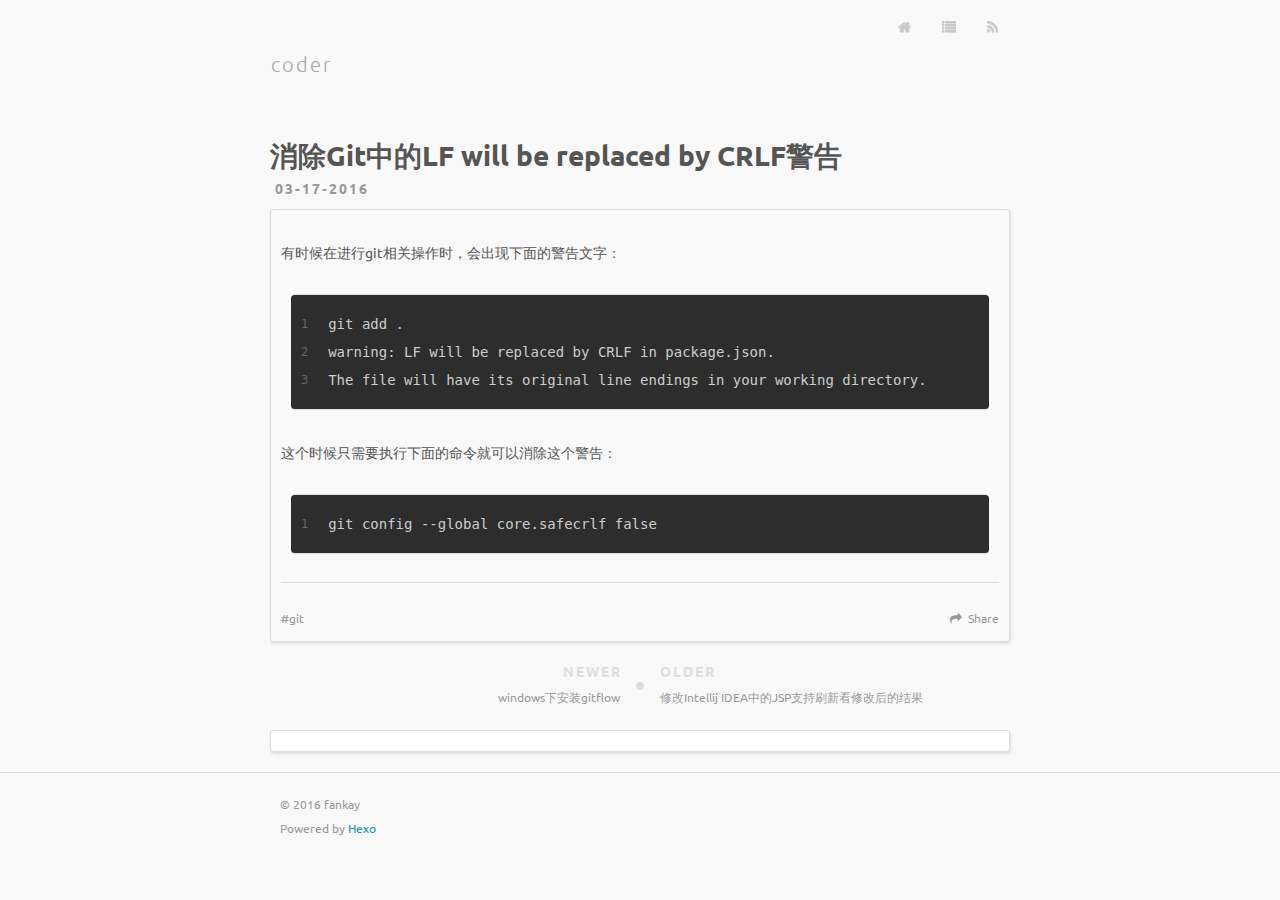
<file: 2016/03/17/消除Git中的LF-will-be-replaced-by-CRLF警告/index.html>
<!DOCTYPE html>
<html>
<head>
  <meta charset="utf-8">
  
  <title>消除Git中的LF will be replaced by CRLF警告 | coder</title>
  <meta name="viewport" content="width=device-width, initial-scale=1, maximum-scale=1">
  <meta name="description" content="有时候在进行git相关操作时，会出现下面的警告文字：123git add .warning: LF will be replaced by CRLF in package.json.The file will have its original line endings in your working directory.">
<meta property="og:type" content="article">
<meta property="og:title" content="消除Git中的LF will be replaced by CRLF警告">
<meta property="og:url" content="http://fankay.xyz/2016/03/17/消除Git中的LF-will-be-replaced-by-CRLF警告/index.html">
<meta property="og:site_name" content="coder">
<meta property="og:description" content="有时候在进行git相关操作时，会出现下面的警告文字：123git add .warning: LF will be replaced by CRLF in package.json.The file will have its original line endings in your working directory.">
<meta property="og:updated_time" content="2016-03-17T03:44:27.411Z">
<meta name="twitter:card" content="summary">
<meta name="twitter:title" content="消除Git中的LF will be replaced by CRLF警告">
<meta name="twitter:description" content="有时候在进行git相关操作时，会出现下面的警告文字：123git add .warning: LF will be replaced by CRLF in package.json.The file will have its original line endings in your working directory.">
<meta name="twitter:creator" content="@fankay">
  
    <link rel="alternative" href="/atom.xml" title="coder" type="application/atom+xml">
  
  
    <link rel="icon" href="/favicon.png">
  
  <link href="//fonts.googleapis.com/css?family=Ubuntu" rel="stylesheet" type="text/css">
  <link rel="stylesheet" href="/css/style.css">
  
</head>
<body>
  <div id="container">
    <div id="wrap">
      <header id="header">
  <div id="header-outer" class="outer">
    <div id="header-title" class="inner">
      <h1 id="logo-wrap">
        <a href="/" id="logo">coder</a>
      </h1>
      
    </div>
    <div id="header-inner" class="inner">
      <nav id="sub-nav">
        
          <a id="nav-home-icon" class="nav-icon" href="/"></a>
        
          <a id="nav-archives-icon" class="nav-icon" href="/archives"></a>
        
        
          <a id="nav-rss-link" class="nav-icon" href="/atom.xml" title="RSS Feed"></a>
        
      </nav>
    </div>
  </div>
</header>
      <div class="outer">
        <section id="main"><article id="post-消除Git中的LF-will-be-replaced-by-CRLF警告" class="article article-type-post" itemscope itemprop="blogPost">
  <div class="article-meta">
    
      <header class="article-header">
        
  
    <h1 class="article-title" itemprop="name">
      消除Git中的LF will be replaced by CRLF警告
    </h1>
  

      </header>
    
    <time class="article-date" datetime="2016-03-17T03:42:28.000Z" itemprop="datePublished">03-17-2016</time>
    
  </div>
  <div class="article-inner">
    <div class="article-entry" itemprop="articleBody">
      
        <p>有时候在进行git相关操作时，会出现下面的警告文字：<br><figure class="highlight plain"><table><tr><td class="gutter"><pre><span class="line">1</span><br><span class="line">2</span><br><span class="line">3</span><br></pre></td><td class="code"><pre><span class="line">git add .</span><br><span class="line">warning: LF will be replaced by CRLF in package.json.</span><br><span class="line">The file will have its original line endings in your working directory.</span><br></pre></td></tr></table></figure></p>
<a id="more"></a>
<p>这个时候只需要执行下面的命令就可以消除这个警告：<br><figure class="highlight plain"><table><tr><td class="gutter"><pre><span class="line">1</span><br></pre></td><td class="code"><pre><span class="line">git config --global core.safecrlf false</span><br></pre></td></tr></table></figure></p>

      
    </div>
    <footer class="article-footer">
      <a data-url="http://fankay.xyz/2016/03/17/消除Git中的LF-will-be-replaced-by-CRLF警告/" data-id="cimcvtygg00016020aju2anzm" class="article-share-link">Share</a>
      
      
  <ul class="article-tag-list"><li class="article-tag-list-item"><a class="article-tag-list-link" href="/tags/git/">git</a></li></ul>

    </footer>
  </div>
  
    
<nav id="article-nav">
  
    <a href="/2016/03/29/windows下安装gitflow/" id="article-nav-newer" class="article-nav-link-wrap">
      <strong class="article-nav-caption">Newer</strong>
      <div class="article-nav-title">
        
          windows下安装gitflow
        
      </div>
    </a>
  
  
    <a href="/2016/03/17/修改Intellij-IDEA中的JSP支持刷新看修改后的结果/" id="article-nav-older" class="article-nav-link-wrap">
      <strong class="article-nav-caption">Older</strong>
      <div class="article-nav-title">修改Intellij IDEA中的JSP支持刷新看修改后的结果</div>
    </a>
  
</nav>

  
</article>


<section id="comments">
  <!-- <div id="disqus_thread">
    <noscript>Please enable JavaScript to view the <a href="//disqus.com/?ref_noscript">comments powered by Disqus.</a></noscript>
  </div> -->
	<div class="ds-thread" data-thread-key="fankayblog" data-title="消除Git中的LF will be replaced by CRLF警告" data-url="http://fankay.xyz/2016/03/17/消除Git中的LF-will-be-replaced-by-CRLF警告/"></div>
<script type="text/javascript">
var duoshuoQuery = {short_name:"fankay"};
	(function() {
		var ds = document.createElement('script');
		ds.type = 'text/javascript';ds.async = true;
		ds.src = (document.location.protocol == 'https:' ? 'https:' : 'http:') + '//static.duoshuo.com/embed.js';
		ds.charset = 'UTF-8';
		(document.getElementsByTagName('head')[0]
		 || document.getElementsByTagName('body')[0]).appendChild(ds);
	})();
	</script>
</section>

</section>
        
      </div>
      <footer id="footer">
  
  <div class="outer">
    <div id="footer-info" class="inner">
      &copy; 2016 fankay<br>
      Powered by <a href="http://hexo.io/" target="_blank">Hexo</a>
    </div>
  </div>
</footer>

    </div>
    

<script src="//ajax.googleapis.com/ajax/libs/jquery/2.0.3/jquery.min.js"></script>


  <link rel="stylesheet" href="/fancybox/jquery.fancybox.css">
  <script src="/fancybox/jquery.fancybox.pack.js"></script>


<script src="/js/script.js"></script>
  </div>
</body>
</html>
</file>
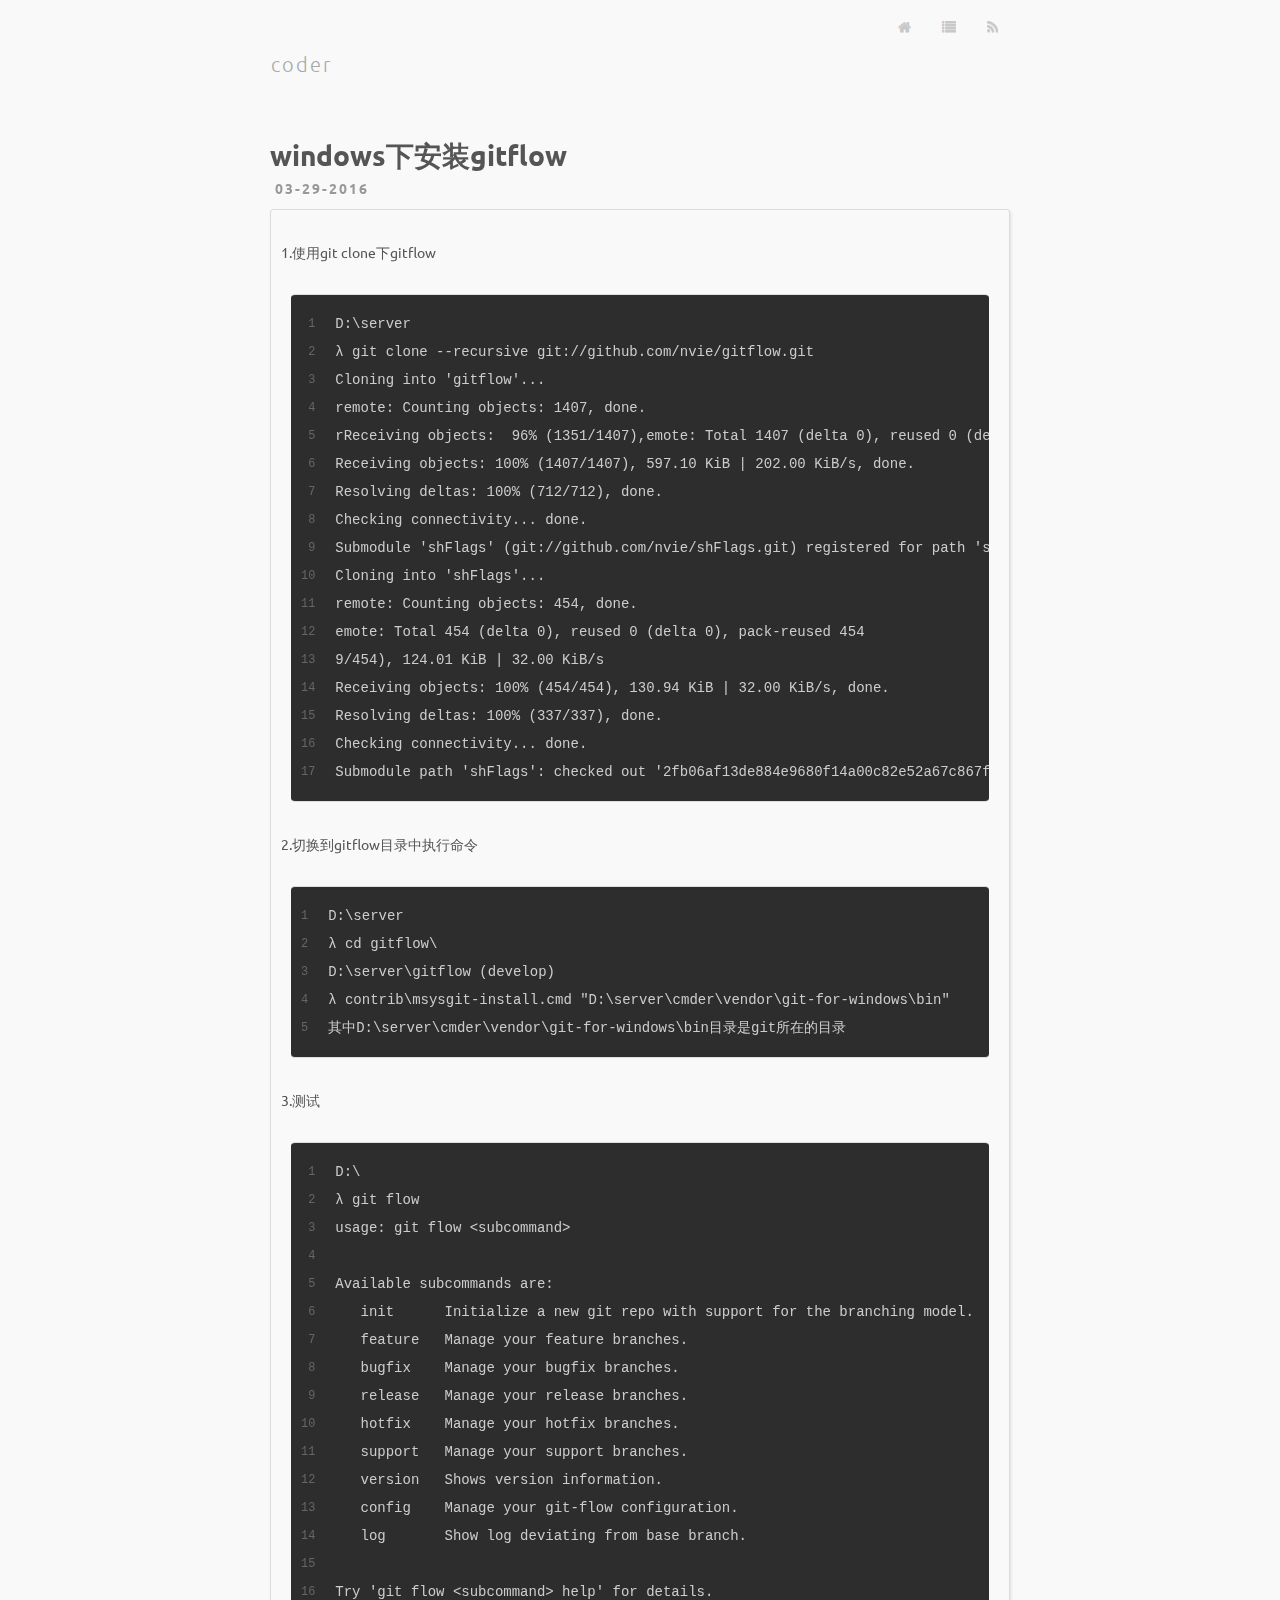
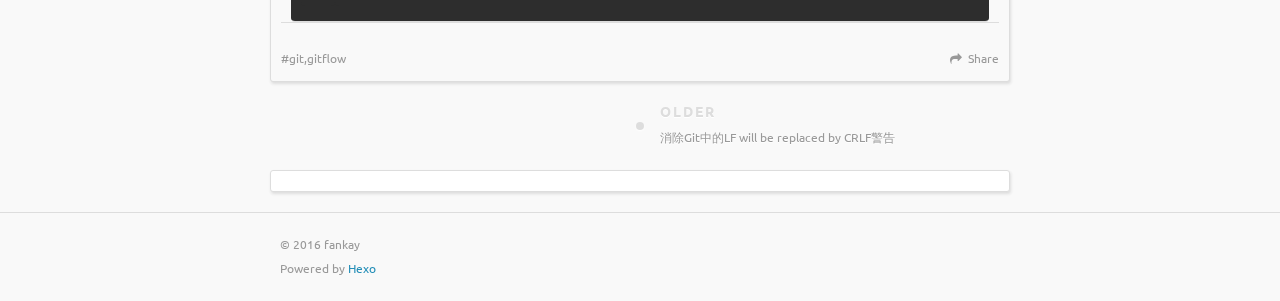
<file: 2016/03/29/windows下安装gitflow/index.html>
<!DOCTYPE html>
<html>
<head>
  <meta charset="utf-8">
  
  <title>windows下安装gitflow | coder</title>
  <meta name="viewport" content="width=device-width, initial-scale=1, maximum-scale=1">
  <meta name="description" content="1.使用git clone下gitflow
1234567891011121314151617D:\serverλ git clone --recursive git://github.com/nvie/gitflow.gitCloning into &amp;apos;gitflow&amp;apos;...remote: Counting objects: 1407, done.rReceiving obje">
<meta property="og:type" content="article">
<meta property="og:title" content="windows下安装gitflow">
<meta property="og:url" content="http://fankay.xyz/2016/03/29/windows下安装gitflow/index.html">
<meta property="og:site_name" content="coder">
<meta property="og:description" content="1.使用git clone下gitflow
1234567891011121314151617D:\serverλ git clone --recursive git://github.com/nvie/gitflow.gitCloning into &amp;apos;gitflow&amp;apos;...remote: Counting objects: 1407, done.rReceiving obje">
<meta property="og:updated_time" content="2016-03-29T03:42:41.092Z">
<meta name="twitter:card" content="summary">
<meta name="twitter:title" content="windows下安装gitflow">
<meta name="twitter:description" content="1.使用git clone下gitflow
1234567891011121314151617D:\serverλ git clone --recursive git://github.com/nvie/gitflow.gitCloning into &amp;apos;gitflow&amp;apos;...remote: Counting objects: 1407, done.rReceiving obje">
<meta name="twitter:creator" content="@fankay">
  
    <link rel="alternative" href="/atom.xml" title="coder" type="application/atom+xml">
  
  
    <link rel="icon" href="/favicon.png">
  
  <link href="//fonts.googleapis.com/css?family=Ubuntu" rel="stylesheet" type="text/css">
  <link rel="stylesheet" href="/css/style.css">
  
</head>
<body>
  <div id="container">
    <div id="wrap">
      <header id="header">
  <div id="header-outer" class="outer">
    <div id="header-title" class="inner">
      <h1 id="logo-wrap">
        <a href="/" id="logo">coder</a>
      </h1>
      
    </div>
    <div id="header-inner" class="inner">
      <nav id="sub-nav">
        
          <a id="nav-home-icon" class="nav-icon" href="/"></a>
        
          <a id="nav-archives-icon" class="nav-icon" href="/archives"></a>
        
        
          <a id="nav-rss-link" class="nav-icon" href="/atom.xml" title="RSS Feed"></a>
        
      </nav>
    </div>
  </div>
</header>
      <div class="outer">
        <section id="main"><article id="post-windows下安装gitflow" class="article article-type-post" itemscope itemprop="blogPost">
  <div class="article-meta">
    
      <header class="article-header">
        
  
    <h1 class="article-title" itemprop="name">
      windows下安装gitflow
    </h1>
  

      </header>
    
    <time class="article-date" datetime="2016-03-29T03:35:28.000Z" itemprop="datePublished">03-29-2016</time>
    
  </div>
  <div class="article-inner">
    <div class="article-entry" itemprop="articleBody">
      
        <p>1.使用git clone下gitflow</p>
<figure class="highlight plain"><table><tr><td class="gutter"><pre><span class="line">1</span><br><span class="line">2</span><br><span class="line">3</span><br><span class="line">4</span><br><span class="line">5</span><br><span class="line">6</span><br><span class="line">7</span><br><span class="line">8</span><br><span class="line">9</span><br><span class="line">10</span><br><span class="line">11</span><br><span class="line">12</span><br><span class="line">13</span><br><span class="line">14</span><br><span class="line">15</span><br><span class="line">16</span><br><span class="line">17</span><br></pre></td><td class="code"><pre><span class="line">D:\server</span><br><span class="line">λ git clone --recursive git://github.com/nvie/gitflow.git</span><br><span class="line">Cloning into &apos;gitflow&apos;...</span><br><span class="line">remote: Counting objects: 1407, done.</span><br><span class="line">rReceiving objects:  96% (1351/1407),emote: Total 1407 (delta 0), reused 0 (delta 0), pack-reused 1407 556.01 KiB | 202.00 KiB/s</span><br><span class="line">Receiving objects: 100% (1407/1407), 597.10 KiB | 202.00 KiB/s, done.</span><br><span class="line">Resolving deltas: 100% (712/712), done.</span><br><span class="line">Checking connectivity... done.</span><br><span class="line">Submodule &apos;shFlags&apos; (git://github.com/nvie/shFlags.git) registered for path &apos;shFlags&apos;</span><br><span class="line">Cloning into &apos;shFlags&apos;...</span><br><span class="line">remote: Counting objects: 454, done.</span><br><span class="line">emote: Total 454 (delta 0), reused 0 (delta 0), pack-reused 454</span><br><span class="line">9/454), 124.01 KiB | 32.00 KiB/s</span><br><span class="line">Receiving objects: 100% (454/454), 130.94 KiB | 32.00 KiB/s, done.</span><br><span class="line">Resolving deltas: 100% (337/337), done.</span><br><span class="line">Checking connectivity... done.</span><br><span class="line">Submodule path &apos;shFlags&apos;: checked out &apos;2fb06af13de884e9680f14a00c82e52a67c867f1&apos;</span><br></pre></td></tr></table></figure>
<a id="more"></a>
<p>2.切换到gitflow目录中执行命令</p>
<figure class="highlight plain"><table><tr><td class="gutter"><pre><span class="line">1</span><br><span class="line">2</span><br><span class="line">3</span><br><span class="line">4</span><br><span class="line">5</span><br></pre></td><td class="code"><pre><span class="line">D:\server          </span><br><span class="line">λ cd gitflow\        </span><br><span class="line">D:\server\gitflow (develop)  </span><br><span class="line">λ contrib\msysgit-install.cmd &quot;D:\server\cmder\vendor\git-for-windows\bin&quot;</span><br><span class="line">其中D:\server\cmder\vendor\git-for-windows\bin目录是git所在的目录</span><br></pre></td></tr></table></figure>
<p>3.测试</p>
<figure class="highlight plain"><table><tr><td class="gutter"><pre><span class="line">1</span><br><span class="line">2</span><br><span class="line">3</span><br><span class="line">4</span><br><span class="line">5</span><br><span class="line">6</span><br><span class="line">7</span><br><span class="line">8</span><br><span class="line">9</span><br><span class="line">10</span><br><span class="line">11</span><br><span class="line">12</span><br><span class="line">13</span><br><span class="line">14</span><br><span class="line">15</span><br><span class="line">16</span><br></pre></td><td class="code"><pre><span class="line">D:\                                                                           </span><br><span class="line">λ git flow                                                                    </span><br><span class="line">usage: git flow &lt;subcommand&gt;                                                  </span><br><span class="line"></span><br><span class="line">Available subcommands are:                                                    </span><br><span class="line">   init      Initialize a new git repo with support for the branching model.  </span><br><span class="line">   feature   Manage your feature branches.                                    </span><br><span class="line">   bugfix    Manage your bugfix branches.                                     </span><br><span class="line">   release   Manage your release branches.                                    </span><br><span class="line">   hotfix    Manage your hotfix branches.                                     </span><br><span class="line">   support   Manage your support branches.                                    </span><br><span class="line">   version   Shows version information.                                       </span><br><span class="line">   config    Manage your git-flow configuration.                              </span><br><span class="line">   log       Show log deviating from base branch.                             </span><br><span class="line"></span><br><span class="line">Try &apos;git flow &lt;subcommand&gt; help&apos; for details.</span><br></pre></td></tr></table></figure>

      
    </div>
    <footer class="article-footer">
      <a data-url="http://fankay.xyz/2016/03/29/windows下安装gitflow/" data-id="cimcvtyg7000060205ks8itxm" class="article-share-link">Share</a>
      
      
  <ul class="article-tag-list"><li class="article-tag-list-item"><a class="article-tag-list-link" href="/tags/git-gitflow/">git,gitflow</a></li></ul>

    </footer>
  </div>
  
    
<nav id="article-nav">
  
  
    <a href="/2016/03/17/消除Git中的LF-will-be-replaced-by-CRLF警告/" id="article-nav-older" class="article-nav-link-wrap">
      <strong class="article-nav-caption">Older</strong>
      <div class="article-nav-title">消除Git中的LF will be replaced by CRLF警告</div>
    </a>
  
</nav>

  
</article>


<section id="comments">
  <!-- <div id="disqus_thread">
    <noscript>Please enable JavaScript to view the <a href="//disqus.com/?ref_noscript">comments powered by Disqus.</a></noscript>
  </div> -->
	<div class="ds-thread" data-thread-key="fankayblog" data-title="windows下安装gitflow" data-url="http://fankay.xyz/2016/03/29/windows下安装gitflow/"></div>
<script type="text/javascript">
var duoshuoQuery = {short_name:"fankay"};
	(function() {
		var ds = document.createElement('script');
		ds.type = 'text/javascript';ds.async = true;
		ds.src = (document.location.protocol == 'https:' ? 'https:' : 'http:') + '//static.duoshuo.com/embed.js';
		ds.charset = 'UTF-8';
		(document.getElementsByTagName('head')[0]
		 || document.getElementsByTagName('body')[0]).appendChild(ds);
	})();
	</script>
</section>

</section>
        
      </div>
      <footer id="footer">
  
  <div class="outer">
    <div id="footer-info" class="inner">
      &copy; 2016 fankay<br>
      Powered by <a href="http://hexo.io/" target="_blank">Hexo</a>
    </div>
  </div>
</footer>

    </div>
    

<script src="//ajax.googleapis.com/ajax/libs/jquery/2.0.3/jquery.min.js"></script>


  <link rel="stylesheet" href="/fancybox/jquery.fancybox.css">
  <script src="/fancybox/jquery.fancybox.pack.js"></script>


<script src="/js/script.js"></script>
  </div>
</body>
</html>
</file>
<file: css/style.css>
body {
  width: 100%;
}
body:before,
body:after {
  content: "";
  display: table;
}
body:after {
  clear: both;
}
html,
body,
div,
span,
applet,
object,
iframe,
h1,
h2,
h3,
h4,
h5,
h6,
p,
blockquote,
pre,
a,
abbr,
acronym,
address,
big,
cite,
code,
del,
dfn,
em,
img,
ins,
kbd,
q,
s,
samp,
small,
strike,
strong,
sub,
sup,
tt,
var,
dl,
dt,
dd,
ol,
ul,
li,
fieldset,
form,
label,
legend,
table,
caption,
tbody,
tfoot,
thead,
tr,
th,
td {
  margin: 0;
  padding: 0;
  border: 0;
  outline: 0;
  font-weight: inherit;
  font-style: inherit;
  font-family: inherit;
  font-size: 100%;
  vertical-align: baseline;
}
body {
  line-height: 1;
  color: #000;
  background: #fff;
}
ol,
ul {
  list-style: none;
}
table {
  border-collapse: separate;
  border-spacing: 0;
  vertical-align: middle;
}
caption,
th,
td {
  text-align: left;
  font-weight: normal;
  vertical-align: middle;
}
a img {
  border: none;
}
input,
button {
  margin: 0;
  padding: 0;
}
input::-moz-focus-inner,
button::-moz-focus-inner {
  border: 0;
  padding: 0;
}
@font-face {
  font-family: FontAwesome;
  font-style: normal;
  font-weight: normal;
  src: url("fonts/fontawesome-webfont.eot?v=#4.0.3");
  src: url("fonts/fontawesome-webfont.eot?#iefix&v=#4.0.3") format("embedded-opentype"), url("fonts/fontawesome-webfont.woff?v=#4.0.3") format("woff"), url("fonts/fontawesome-webfont.ttf?v=#4.0.3") format("truetype"), url("fonts/fontawesome-webfont.svg#fontawesomeregular?v=#4.0.3") format("svg");
}
html,
body,
#container {
  height: 100%;
}
body {
  background: #f9f9f9;
  font: 14px "Ubuntu", "Microsoft YaHei", Arial, sans-serif;
  -webkit-text-size-adjust: 100%;
}
.outer {
  max-width: 740px;
  margin: 0 auto;
  padding: 0 20px;
}
.outer:before,
.outer:after {
  content: "";
  display: table;
}
.outer:after {
  clear: both;
}
.inner {
  display: inline;
  float: left;
  width: 97.22222222222221%;
  margin: 0 1.388888888888889%;
}
.left,
.alignleft {
  float: left;
}
.right,
.alignright {
  float: right;
}
.clear {
  clear: both;
}
#container {
  position: relative;
}
.mobile-nav-on {
  overflow: hidden;
}
#wrap {
  height: 100%;
  width: 100%;
  position: absolute;
  top: 0;
  left: 0;
  -webkit-transition: 0.2s ease-out;
  -moz-transition: 0.2s ease-out;
  -ms-transition: 0.2s ease-out;
  transition: 0.2s ease-out;
  z-index: 1;
  background: #f9f9f9;
}
.mobile-nav-on #wrap {
  left: 280px;
}
.article-date,
.article-category-link,
.archive-year {
  text-decoration: none;
  text-transform: uppercase;
  letter-spacing: 2px;
  color: #999;
  margin-bottom: 1em;
  margin-left: 5px;
  line-height: 1em;
  text-shadow: 0 1px #fff;
  font-weight: bold;
}
.article-inner {
  backgroun: #f9f9f9;
  -webkit-box-shadow: 1px 2px 3px #ddd;
  box-shadow: 1px 2px 3px #ddd;
  border: 1px solid #ddd;
  -webkit-border-radius: 3px;
  border-radius: 3px;
}
.article-entry h1 {
  font-size: 2em;
}
.article-entry h2 {
  font-size: 1.5em;
}
.article-entry h3 {
  font-size: 1.3em;
}
.article-entry h4 {
  font-size: 1.2em;
}
.article-entry h5 {
  font-size: 1em;
}
.article-entry h6 {
  font-size: 1em;
  color: #999;
}
.article-entry hr {
  border: 1px dashed #ddd;
}
.article-entry strong {
  font-weight: bold;
}
.article-entry em,
.article-entry cite {
  font-style: italic;
}
.article-entry sup,
.article-entry sub {
  font-size: 0.75em;
  line-height: 0;
  position: relative;
  vertical-align: baseline;
}
.article-entry sup {
  top: -0.5em;
}
.article-entry sub {
  bottom: -0.2em;
}
.article-entry small {
  font-size: 0.85em;
}
.article-entry acronym,
.article-entry abbr {
  border-bottom: 1px dotted;
}
.article-entry ul,
.article-entry ol,
.article-entry dl {
  margin: 0 20px;
  line-height: 2em;
}
.article-entry ul ul,
.article-entry ol ul,
.article-entry ul ol,
.article-entry ol ol {
  margin-top: 0;
  margin-bottom: 0;
}
.article-entry ul {
  list-style: disc;
}
.article-entry ol {
  list-style: decimal;
}
.article-entry dt {
  font-weight: bold;
}
#header {
  height: 80px;
  position: relative;
}
#header:before,
#header:after {
  content: "";
  position: absolute;
  left: 0;
  right: 0;
  height: 40px;
}
#header-outer {
  height: 100%;
  position: relative;
}
#header-inner {
  position: relative;
  overflow: hidden;
}
#header-title {
  height: 20px;
  position: absolute;
  top: 80%;
  left: 0;
  margin-top: -10px;
}
#logo,
#subtitle {
  text-decoration: none;
  color: #a9a9a9;
  font-weight: 300;
  padding-left: 10px;
}
#logo {
  font-size: 20px;
  line-height: 20px;
  letter-spacing: 2px;
}
#logo:hover {
  color: #258fb8;
}
#subtitle {
  font-size: 16px;
  line-height: 16px;
  letter-spacing: 1px;
  padding-left: 12px;
}
#subtitle-wrap {
  margin-top: 16px;
}
#main-nav {
  float: left;
  margin-left: -15px;
}
.nav-icon,
.main-nav-link {
  float: left;
  color: #a9a9a9;
  opacity: 0.6;
  text-decoration: none;
  text-shadow: 0 1px rgba(0,0,0,0.2);
  -webkit-transition: opacity 0.2s;
  -moz-transition: opacity 0.2s;
  -ms-transition: opacity 0.2s;
  transition: opacity 0.2s;
  display: block;
  padding: 20px 15px;
}
.nav-icon:hover,
.main-nav-link:hover {
  opacity: 1;
}
.nav-icon {
  font-family: FontAwesome;
  text-align: center;
  font-size: 14px;
  width: 14px;
  height: 14px;
  padding: 20px 15px;
  position: relative;
  cursor: pointer;
}
.main-nav-link {
  font-weight: 300;
  letter-spacing: 1px;
}
@media screen and (max-width: 479px) {
  .main-nav-link {
    display: none;
  }
}
#main-nav-toggle {
  display: none;
}
#main-nav-toggle:before {
  content: "\f0c9";
}
@media screen and (max-width: 479px) {
  #main-nav-toggle {
    display: block;
  }
}
#sub-nav {
  float: right;
  margin-right: -15px;
}
#nav-rss-link:before {
  content: "\f09e";
}
#nav-home-icon:before {
  content: "\f015";
}
#nav-archives-icon:before {
  content: "\f03a";
}
#nav-about-icon:before {
  content: "\f007";
}
.article {
  margin: 60px 0 20px 0;
}
.article-inner {
  overflow: hidden;
  background-color: #f9f9f9;
}
.article-page-inner {
  overflow: hidden;
  background-color: #f9f9f9;
}
.article-meta:before,
.article-meta:after {
  content: "";
  display: table;
}
.article-meta:after {
  clear: both;
}
.article-date {
  float: left;
}
.article-category {
  float: left;
  line-height: 1em;
  color: #ccc;
  text-shadow: 0 1px #fff;
  margin-left: 8px;
}
.article-category:before {
  content: "\2022";
}
.article-category-link {
  margin: 0 12px 1em;
}
.article-header {
  padding-bottom: 10px;
}
.article-title {
  text-decoration: none;
  font-size: 2em;
  font-weight: bold;
  color: #555;
  line-height: 1.1em;
  -webkit-transition: color 0.2s;
  -moz-transition: color 0.2s;
  -ms-transition: color 0.2s;
  transition: color 0.2s;
}
a.article-title:hover {
  color: #258fb8;
}
.article-entry {
  color: #555;
  padding: 0 10px;
}
.article-entry:before,
.article-entry:after {
  content: "";
  display: table;
}
.article-entry:after {
  clear: both;
}
.article-entry p,
.article-entry table {
  line-height: 2em;
  margin: 2em 0;
}
.article-entry h1,
.article-entry h2,
.article-entry h3,
.article-entry h4,
.article-entry h5,
.article-entry h6 {
  font-weight: bold;
}
.article-entry h1,
.article-entry h2,
.article-entry h3,
.article-entry h4,
.article-entry h5,
.article-entry h6 {
  line-height: 1.1em;
  margin: 1.1em 0;
}
.article-entry a {
  color: #258fb8;
  text-decoration: none;
}
.article-entry a:hover {
  text-decoration: underline;
}
.article-entry ul,
.article-entry ol,
.article-entry dl {
  margin-top: 2em;
  margin-bottom: 2em;
}
.article-entry img,
.article-entry video {
  max-width: 80%;
  height: auto;
  display: block;
  margin: 2em auto;
  -webkit-box-shadow: 2px 2px 4px #bbb;
  box-shadow: 2px 2px 4px #bbb;
  border: 1px solid #ddd;
  -webkit-border-radius: 3px;
  border-radius: 3px;
}
.article-entry iframe {
  border: none;
}
.article-entry table {
  width: 100%;
  border-collapse: collapse;
  border-spacing: 0;
}
.article-entry th {
  font-weight: bold;
  border-bottom: 3px solid #ddd;
  padding-bottom: 0.5em;
}
.article-entry td {
  border-bottom: 1px solid #ddd;
  padding: 10px 0;
}
.article-entry blockquote {
  overflow: auto;
  font-family: "Ubuntu", "Microsoft YaHei", Arial, sans-serif;
  border: dashed 1px #eee;
  background-color: #f8f8f8;
  border-color: #e0e0e0;
  padding-left: 9px;
  padding-rigth: 9px;
}
.article-entry blockquote p {
  margin: 0;
}
.article-entry blockquote footer {
  font-size: 14px;
  margin: 2em 0;
  font-family: "Ubuntu", "Microsoft YaHei", Arial, sans-serif;
}
.article-entry blockquote footer cite:before {
  content: "—";
  padding: 0 0.5em;
}
.article-entry .pullquote {
  text-align: left;
  width: 45%;
  margin: 0;
}
.article-entry .pullquote.left {
  margin-left: 0.5em;
  margin-right: 1em;
}
.article-entry .pullquote.right {
  margin-right: 0.5em;
  margin-left: 1em;
}
.article-entry .caption {
  color: #999;
  display: block;
  font-size: 0.9em;
  margin-top: 0.5em;
  position: relative;
  text-align: center;
}
.article-entry .video-container {
  position: relative;
  padding-top: 56.25%;
  height: 0;
  overflow: hidden;
}
.article-entry .video-container iframe,
.article-entry .video-container object,
.article-entry .video-container embed {
  position: absolute;
  top: 0;
  left: 0;
  width: 100%;
  height: 100%;
  margin-top: 0;
}
.article-more-link a {
  display: inline-block;
  line-height: 1em;
  -webkit-border-radius: 15px;
  border-radius: 15px;
  background: #f9f9f9;
  color: #999;
  text-decoration: none;
}
.article-more-link a:hover {
  color: #b22;
  text-decoration: none;
}
.article-footer {
  font-size: 0.85em;
  line-height: 2em;
  border-top: 1px solid #ddd;
  padding-top: 2em;
  margin: 0 10px 10px;
}
.article-footer:before,
.article-footer:after {
  content: "";
  display: table;
}
.article-footer:after {
  clear: both;
}
.article-footer a {
  color: #999;
  text-decoration: none;
}
.article-footer a:hover {
  color: #555;
}
.article-tag-list-item {
  float: left;
  margin-right: 10px;
}
.article-tag-list-link:before {
  content: "#";
}
.article-comment-link {
  float: right;
}
.article-comment-link:before {
  content: "\f075";
  font-family: FontAwesome;
  padding-right: 8px;
}
.article-share-link {
  cursor: pointer;
  float: right;
  margin-left: 20px;
}
.article-share-link:before {
  content: "\f064";
  font-family: FontAwesome;
  padding-right: 6px;
}
#article-nav {
  position: relative;
}
#article-nav:before,
#article-nav:after {
  content: "";
  display: table;
}
#article-nav:after {
  clear: both;
}
@media screen and (min-width: 768px) {
  #article-nav {
    margin: 20px 0;
  }
  #article-nav:before {
    width: 8px;
    height: 8px;
    position: absolute;
    top: 50%;
    left: 50%;
    margin-top: -4px;
    margin-left: -4px;
    content: "";
    -webkit-border-radius: 50%;
    border-radius: 50%;
    background: #ddd;
    -webkit-box-shadow: 0 1px 2px #fff;
    box-shadow: 0 1px 2px #fff;
  }
}
.article-nav-link-wrap {
  text-decoration: none;
  text-shadow: 0 1px #fff;
  color: #999;
  -webkit-box-sizing: border-box;
  -moz-box-sizing: border-box;
  box-sizing: border-box;
  margin-top: 60px;
  text-align: center;
  display: block;
}
.article-nav-link-wrap:hover {
  color: #555;
}
@media screen and (min-width: 768px) {
  .article-nav-link-wrap {
    width: 50%;
    margin-top: 0;
  }
}
@media screen and (min-width: 768px) {
  #article-nav-newer {
    float: left;
    text-align: right;
    padding-right: 20px;
  }
}
@media screen and (min-width: 768px) {
  #article-nav-older {
    float: right;
    text-align: left;
    padding-left: 20px;
  }
}
.article-nav-caption {
  text-transform: uppercase;
  letter-spacing: 2px;
  color: #ddd;
  line-height: 1em;
  font-weight: bold;
}
#article-nav-newer .article-nav-caption {
  margin-right: -2px;
}
.article-nav-title {
  font-size: 0.85em;
  line-height: 2em;
  margin-top: 0.5em;
}
.article-share-box {
  position: absolute;
  display: none;
  background: #fff;
  -webkit-box-shadow: 1px 2px 10px rgba(0,0,0,0.2);
  box-shadow: 1px 2px 10px rgba(0,0,0,0.2);
  -webkit-border-radius: 3px;
  border-radius: 3px;
  margin-left: -145px;
  overflow: hidden;
  z-index: 1;
}
.article-share-box.on {
  display: block;
}
.article-share-input {
  width: 100%;
  background: none;
  -webkit-box-sizing: border-box;
  -moz-box-sizing: border-box;
  box-sizing: border-box;
  font: 14px "Ubuntu", "Microsoft YaHei", Arial, sans-serif;
  padding: 0 15px;
  color: #555;
  outline: none;
  border: 1px solid #ddd;
  -webkit-border-radius: 3px 3px 0 0;
  border-radius: 3px 3px 0 0;
  height: 36px;
  line-height: 36px;
}
.article-share-links {
  background: #f9f9f9;
}
.article-share-links:before,
.article-share-links:after {
  content: "";
  display: table;
}
.article-share-links:after {
  clear: both;
}
.article-share-twitter,
.article-share-facebook,
.article-share-pinterest,
.article-share-google {
  width: 50px;
  height: 36px;
  display: block;
  float: left;
  position: relative;
  color: #999;
  text-shadow: 0 1px #fff;
}
.article-share-twitter:before,
.article-share-facebook:before,
.article-share-pinterest:before,
.article-share-google:before {
  font-size: 20px;
  font-family: FontAwesome;
  width: 20px;
  height: 20px;
  position: absolute;
  top: 50%;
  left: 50%;
  margin-top: -10px;
  margin-left: -10px;
  text-align: center;
}
.article-share-twitter:hover,
.article-share-facebook:hover,
.article-share-pinterest:hover,
.article-share-google:hover {
  color: #fff;
}
.article-share-twitter:before {
  content: "\f099";
}
.article-share-twitter:hover {
  background: #00aced;
  text-shadow: 0 1px #008abe;
}
.article-share-facebook:before {
  content: "\f09a";
}
.article-share-facebook:hover {
  background: #3b5998;
  text-shadow: 0 1px #2f477a;
}
.article-share-pinterest:before {
  content: "\f0d2";
}
.article-share-pinterest:hover {
  background: #cb2027;
  text-shadow: 0 1px #a21a1f;
}
.article-share-google:before {
  content: "\f0d5";
}
.article-share-google:hover {
  background: #dd4b39;
  text-shadow: 0 1px #be3221;
}
.article-gallery {
  background: #000;
  position: relative;
  max-width: 80%;
}
.article-gallery-photos {
  position: relative;
  overflow: hidden;
}
.article-gallery-img {
  display: none;
  max-width: 100%;
}
.article-gallery-img:first-child {
  display: block;
}
.article-gallery-img.loaded {
  position: absolute;
  display: block;
}
.article-gallery-img img {
  display: block;
  max-width: 100%;
  margin: 0 auto;
}
#comments {
  background: #fff;
  -webkit-box-shadow: 1px 2px 3px #ddd;
  box-shadow: 1px 2px 3px #ddd;
  padding: 10px;
  border: 1px solid #ddd;
  -webkit-border-radius: 3px;
  border-radius: 3px;
  margin: 20px 0;
}
#comments a {
  color: #258fb8;
}
.archives-wrap {
  margin: 60px 0;
}
.archives:before,
.archives:after {
  content: "";
  display: table;
}
.archives:after {
  clear: both;
}
.archive-year-wrap {
  margin-bottom: 1em;
}
.archives,
.archive-article-title {
  text-decoration: none;
  font-weight: bold;
  color: #258fb8;
  -webkit-transition: color 0.2s;
  -moz-transition: color 0.2s;
  -ms-transition: color 0.2s;
  transition: color 0.2s;
  line-height: 2em;
}
.archives:hover,
.archive-article-title:hover {
  color: #55bfe8;
}
.archive-article-footer {
  margin-top: 1em;
}
.archive-article-date {
  color: #999;
  text-decoration: none;
  font-size: 0.85em;
  line-height: 2em;
  margin-bottom: 0.5em;
  margin-right: 5em;
}
#page-nav {
  margin: 60px auto;
  background: #f9f9f9;
  -webkit-box-shadow: 1px 2px 3px #ddd;
  box-shadow: 1px 2px 3px #ddd;
  border: 1px solid #ddd;
  -webkit-border-radius: 3px;
  border-radius: 3px;
  text-align: center;
  color: #999;
  overflow: hidden;
}
#page-nav:before,
#page-nav:after {
  content: "";
  display: table;
}
#page-nav:after {
  clear: both;
}
#page-nav a,
#page-nav span {
  padding: 10px 20px;
}
#page-nav a {
  color: #999;
  text-decoration: none;
}
#page-nav a:hover {
  background: #999;
  color: #fff;
}
#page-nav .prev {
  float: left;
}
#page-nav .next {
  float: right;
}
#page-nav .page-number {
  display: inline-block;
}
@media screen and (max-width: 479px) {
  #page-nav .page-number {
    display: none;
  }
}
#page-nav .current {
  color: #555;
  font-weight: bold;
}
#page-nav .space {
  color: #ddd;
}
#footer {
  background: #f9f9f9;
  padding: 20px 0;
  border-top: 1px solid #ddd;
  color: #999;
}
#footer a {
  color: #258fb8;
  text-decoration: none;
}
#footer a:hover {
  text-decoration: underline;
}
#footer-info {
  line-height: 2em;
  font-size: 0.85em;
}
.article-entry pre,
.article-entry .highlight {
  background: #2d2d2d;
  margin: 0 -10px;
  padding: 15px 10px;
  border-style: solid;
  border-color: #ddd;
  border-width: 1px 0;
  overflow: auto;
  color: #ccc;
  line-height: 28px;
  -webkit-border-radius: 4px;
  border-radius: 4px;
  margin-left: 10px;
  margin-right: 10px;
}
.article-entry .highlight .gutter pre,
.article-entry .gist .gist-file .gist-data .line-numbers {
  color: #666;
  font-size: 0.85em;
}
.article-entry pre,
.article-entry code {
  font-family: "Source Code Pro", Consolas, Monaco, Menlo, Consolas, monospace;
}
.article-entry code {
  background: #f9f9f9;
  text-shadow: 0 1px #fff;
  padding: 0 0.3em;
}
.article-entry pre code {
  background: none;
  text-shadow: none;
  padding: 0;
}
.article-entry .highlight pre {
  border: none;
  margin: 0;
  padding: 0;
}
.article-entry .highlight table {
  margin: 0;
  width: auto;
}
.article-entry .highlight td {
  border: none;
  padding: 0;
}
.article-entry .highlight figcaption {
  font-size: 0.85em;
  color: #999;
  line-height: 1em;
  margin-bottom: 1em;
}
.article-entry .highlight figcaption:before,
.article-entry .highlight figcaption:after {
  content: "";
  display: table;
}
.article-entry .highlight figcaption:after {
  clear: both;
}
.article-entry .highlight figcaption a {
  float: right;
}
.article-entry .highlight .gutter pre {
  text-align: right;
  padding-right: 20px;
}
.article-entry .highlight .line {
  height: 28px;
}
.article-entry .gist {
  margin: 0 -10px;
  border-style: solid;
  border-color: #ddd;
  border-width: 1px 0;
  background: #2d2d2d;
  padding: 15px 10px 15px 0;
}
.article-entry .gist .gist-file {
  border: none;
  font-family: "Source Code Pro", Consolas, Monaco, Menlo, Consolas, monospace;
  margin: 0;
}
.article-entry .gist .gist-file .gist-data {
  background: none;
  border: none;
}
.article-entry .gist .gist-file .gist-data .line-numbers {
  background: none;
  border: none;
  padding: 0 20px 0 0;
}
.article-entry .gist .gist-file .gist-data .line-data {
  padding: 0 !important;
}
.article-entry .gist .gist-file .highlight {
  margin: 0;
  padding: 0;
  border: none;
}
.article-entry .gist .gist-file .gist-meta {
  background: #2d2d2d;
  color: #999;
  font: 0.85em "Ubuntu", "Microsoft YaHei", Arial, sans-serif;
  text-shadow: 0 0;
  padding: 0;
  margin-top: 1em;
  margin-left: 10px;
}
.article-entry .gist .gist-file .gist-meta a {
  color: #258fb8;
  font-weight: normal;
}
.article-entry .gist .gist-file .gist-meta a:hover {
  text-decoration: underline;
}
pre .comment,
pre .title {
  color: #999;
}
pre .variable,
pre .attribute,
pre .tag,
pre .regexp,
pre .ruby .constant,
pre .xml .tag .title,
pre .xml .pi,
pre .xml .doctype,
pre .html .doctype,
pre .css .id,
pre .css .class,
pre .css .pseudo {
  color: #f2777a;
}
pre .number,
pre .preprocessor,
pre .built_in,
pre .literal,
pre .params,
pre .constant {
  color: #f99157;
}
pre .class,
pre .ruby .class .title,
pre .css .rules .attribute {
  color: #9c9;
}
pre .string,
pre .value,
pre .inheritance,
pre .header,
pre .ruby .symbol,
pre .xml .cdata {
  color: #9c9;
}
pre .css .hexcolor {
  color: #6cc;
}
pre .function,
pre .python .decorator,
pre .python .title,
pre .ruby .function .title,
pre .ruby .title .keyword,
pre .perl .sub,
pre .javascript .title,
pre .coffeescript .title {
  color: #69c;
}
pre .keyword,
pre .javascript .function {
  color: #c9c;
}
@media screen and (max-width: 479px) {
  #mobile-nav {
    position: absolute;
    top: 0;
    left: 0;
    width: 280px;
    height: 100%;
    background: #191919;
    border-right: 1px solid #fff;
  }
}
@media screen and (max-width: 479px) {
  .mobile-nav-link {
    display: block;
    color: #999;
    text-decoration: none;
    padding: 15px 20px;
    font-weight: bold;
  }
  .mobile-nav-link:hover {
    color: #fff;
  }
}
</file>
